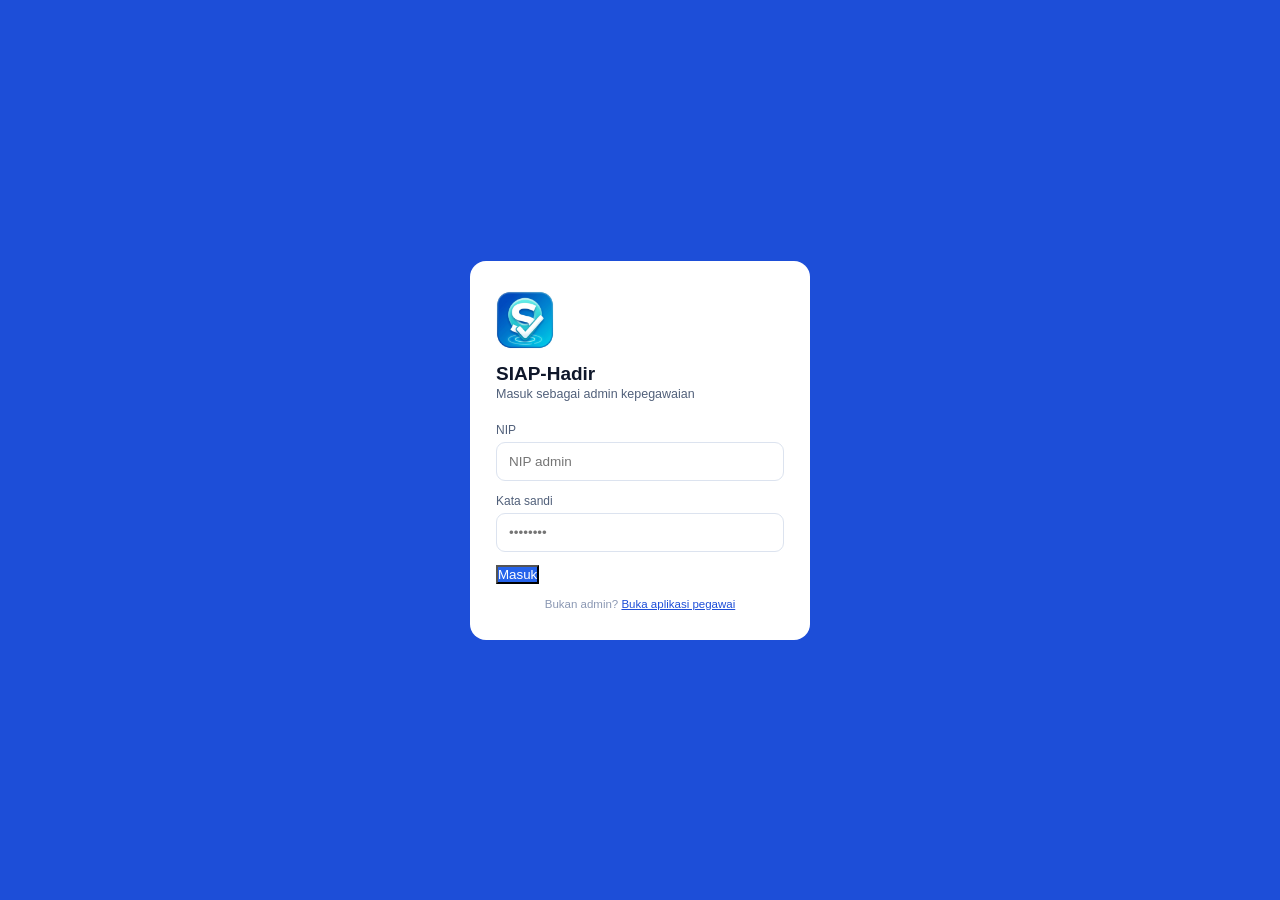
<file: docs/admin.html>
<!DOCTYPE html>
<html lang="id">
<head>
<meta charset="UTF-8">
<meta name="viewport" content="width=device-width, initial-scale=1.0">
<title>SIAP-Hadir — Admin</title>
<link rel="icon" type="image/png" href="favicon-32.png">
<link rel="apple-touch-icon" href="icon-180.png">
<link rel="stylesheet" href="style.css">
<style>
  body{ min-height:100vh; }
  #screen-login{ min-height:100vh; display:flex; align-items:center; justify-content:center; background:var(--navy); }
  .login-card{ width:340px; background:var(--surface); border-radius:16px; padding:30px 26px; }
  .login-badge{ width:58px; height:58px; border-radius:14px; overflow:hidden; margin-bottom:14px; }
  .login-badge img{ width:100%; height:100%; object-fit:cover; display:block; }
  .login-title{ font-size:19px; font-weight:700; margin-bottom:2px; }
  .login-sub{ font-size:12.5px; color:var(--text-sec); margin-bottom:22px; }
  .field-group{ margin-bottom:13px; }
  .field-group label{ font-size:12px; color:var(--text-sec); display:block; margin-bottom:5px; }
  .field-group input, .field-group select, .field-group textarea{ width:100%; padding:11px 12px; border-radius:9px; border:1px solid var(--border); font-size:13.5px; }
  .login-error{ background:var(--danger-bg); color:var(--danger); padding:9px 11px; border-radius:8px; font-size:12.5px; margin-bottom:12px; }

  #adminApp{ display:none; min-height:100vh; }
  .topbar{ background:var(--navy); color:#fff; padding:16px 24px; display:flex; align-items:center; justify-content:space-between; }
  .topbar .brand{ display:flex; align-items:center; gap:10px; font-weight:700; font-size:15px; }
  .topbar .brand .dot{ width:9px; height:9px; border-radius:50%; background:var(--gold); }
  .topbar .userinfo{ font-size:12.5px; color:#C7D3DE; display:flex; align-items:center; gap:12px; }
  .topbar button{ background:rgba(255,255,255,0.12); color:#fff; border:none; padding:7px 13px; border-radius:8px; font-size:12px; }

  .tabbar{ display:flex; gap:6px; padding:14px 24px 0; background:var(--surface); border-bottom:1px solid var(--border); overflow-x:auto; }
  .tab-btn{ background:none; border:none; padding:10px 16px; font-size:13px; font-weight:600; color:var(--text-sec); border-bottom:2px solid transparent; white-space:nowrap; }
  .tab-btn.active{ color:var(--navy); border-bottom-color:var(--navy); }

  .wrap{ max-width:1000px; margin:0 auto; padding:22px 24px 60px; }
  .panel{ display:none; }
  .panel.active{ display:block; }
  .toolbar{ display:flex; flex-wrap:wrap; gap:10px; align-items:center; margin-bottom:16px; justify-content:space-between; }
  .toolbar-left{ display:flex; gap:10px; align-items:center; flex-wrap:wrap; }
  input[type=date], input[type=month], select{ padding:9px 11px; border-radius:8px; border:1px solid var(--border); font-size:13px; }
  table{ width:100%; border-collapse:collapse; background:var(--surface); border:1px solid var(--border); border-radius:12px; overflow:hidden; }
  thead th{ text-align:left; font-size:11.5px; text-transform:uppercase; letter-spacing:0.03em; color:var(--text-sec); background:var(--bg); padding:11px 14px; }
  tbody td{ padding:11px 14px; font-size:13px; border-top:1px solid var(--border); }
  tbody tr:hover{ background:#FAFBFB; }
  .pill-btn{ padding:6px 12px; border-radius:7px; font-size:12px; font-weight:600; border:none; margin-right:6px; }
  .pill-btn.approve{ background:var(--success-bg); color:var(--success); }
  .pill-btn.reject{ background:var(--danger-bg); color:var(--danger); }
  .pill-btn.edit{ background:var(--bg); color:var(--text-sec); }
  .stat-cards{ display:flex; gap:12px; margin-bottom:18px; flex-wrap:wrap; }
  .stat-card{ flex:1; min-width:140px; background:var(--surface); border:1px solid var(--border); border-radius:12px; padding:16px; }
  .stat-card .num{ font-size:22px; font-weight:700; color:var(--navy); }
  .stat-card .lbl{ font-size:12px; color:var(--text-sec); margin-top:3px; }

  .modal-bg{ position:fixed; inset:0; background:rgba(20,40,63,0.45); display:flex; align-items:center; justify-content:center; z-index:200; }
  .modal-bg.hidden{ display:none; }
  .modal-card{ width:420px; max-width:92vw; background:var(--surface); border-radius:16px; padding:22px; max-height:88vh; overflow-y:auto; }
  .modal-title{ font-size:16px; font-weight:700; margin-bottom:16px; }
  .field-row{ display:flex; gap:10px; }
  .field-row .field-group{ flex:1; }
  .modal-actions{ display:flex; gap:10px; margin-top:16px; }
  .modal-actions button{ flex:1; padding:11px; border-radius:9px; font-size:13.5px; font-weight:700; border:none; }
  .modal-actions .cancel{ background:var(--bg); color:var(--text-sec); }
  .modal-actions .submit{ background:var(--navy); color:#fff; }
  .empty{ text-align:center; color:var(--text-mute); font-size:13px; padding:30px 0; }
</style>
<link rel="manifest" href="manifest.json">
</head>
<body>

<!-- LOGIN -->
<div id="screen-login">
  <div class="login-card">
    <div class="login-badge"><img src="icon-192.png" alt="SIAP-Hadir"></div>
    <div class="login-title">SIAP-Hadir</div>
    <div class="login-sub">Masuk sebagai admin kepegawaian</div>
    <div id="loginError" class="login-error hidden"></div>
    <div class="field-group"><label>NIP</label><input id="inNip" type="text" placeholder="NIP admin"></div>
    <div class="field-group"><label>Kata sandi</label><input id="inPass" type="password" placeholder="••••••••"></div>
    <button class="btn-primary" onclick="login()">Masuk</button>
    <p style="text-align:center; font-size:11.5px; color:var(--text-mute); margin-top:14px;">
      Bukan admin? <a href="index.html" style="color:var(--navy);">Buka aplikasi pegawai</a>
    </p>
  </div>
</div>

<!-- ADMIN APP -->
<div id="adminApp">
  <div class="topbar">
    <div class="brand"><span class="dot"></span> SIAP-Hadir · Admin</div>
    <div class="userinfo">
      <select id="selectTema" onchange="ubahTema(this.value)" style="background:rgba(255,255,255,0.12); color:#fff; border:none; padding:7px 10px; border-radius:8px; font-size:12px;">
        <option value="auto">🖥️ Otomatis</option>
        <option value="light">☀️ Terang</option>
        <option value="dark">🌙 Gelap</option>
      </select>
      <span id="adminNama">-</span><button onclick="logout()">Keluar</button>
    </div>
  </div>
  <div class="tabbar">
    <button class="tab-btn active" data-tab="rekap" onclick="gantiTab('rekap')">Rekap Kehadiran</button>
    <button class="tab-btn" data-tab="pegawai" onclick="gantiTab('pegawai')">Pegawai</button>
    <button class="tab-btn" data-tab="izin" onclick="gantiTab('izin')">Pengajuan Izin</button>
    <button class="tab-btn" data-tab="lokasi" onclick="gantiTab('lokasi')">Lokasi Kantor</button>
  </div>

  <div class="wrap">

    <!-- REKAP -->
    <div class="panel active" id="panel-rekap">
      <div class="stat-cards" id="rekapStat"></div>
      <div class="toolbar">
        <div class="toolbar-left">
          <input type="date" id="rekapTanggal" onchange="muatRekap()">
        </div>
        <button class="btn-gold" onclick="exportCsv()">Unduh rekap bulan ini (CSV)</button>
      </div>
      <table>
        <thead><tr><th>Nama</th><th>NIP</th><th>Unit</th><th>Masuk</th><th>Status</th><th>Pulang</th><th>Radius</th><th>Wajah</th></tr></thead>
        <tbody id="rekapBody"><tr><td colspan="8" class="empty">Memuat…</td></tr></tbody>
      </table>
    </div>

    <!-- PEGAWAI -->
    <div class="panel" id="panel-pegawai">
      <div class="toolbar"><div></div><button class="btn-gold" onclick="bukaFormPegawai()">+ Tambah pegawai</button></div>
      <table>
        <thead><tr><th>Nama</th><th>NIP</th><th>Jabatan</th><th>Unit</th><th>Jadwal</th><th>Status</th><th></th></tr></thead>
        <tbody id="pegawaiBody"><tr><td colspan="7" class="empty">Memuat…</td></tr></tbody>
      </table>
    </div>

    <!-- IZIN -->
    <div class="panel" id="panel-izin">
      <div class="toolbar">
        <div class="toolbar-left">
          <select id="izinFilter" onchange="muatIzinAdmin()">
            <option value="menunggu">Menunggu</option>
            <option value="disetujui">Disetujui</option>
            <option value="ditolak">Ditolak</option>
            <option value="">Semua</option>
          </select>
        </div>
      </div>
      <table>
        <thead><tr><th>Nama</th><th>Jenis</th><th>Tanggal</th><th>Keterangan</th><th>Status</th><th></th></tr></thead>
        <tbody id="izinBody"><tr><td colspan="6" class="empty">Memuat…</td></tr></tbody>
      </table>
    </div>

    <!-- LOKASI -->
    <div class="panel" id="panel-lokasi">
      <div class="modal-card" style="width:100%; max-width:420px; margin:0;">
        <div class="modal-title">Titik lokasi kantor</div>
        <div class="field-group"><label>Nama lokasi</label><input id="fLokasiNama" type="text"></div>
        <div class="field-row">
          <div class="field-group"><label>Latitude</label><input id="fLokasiLat" type="text"></div>
          <div class="field-group"><label>Longitude</label><input id="fLokasiLng" type="text"></div>
        </div>
        <div class="field-group"><label>Radius toleransi (meter)</label><input id="fLokasiRadius" type="number"></div>
        <button class="pill-btn edit" style="margin-bottom:14px;" onclick="gunakanLokasiSaatIni()">📍 Gunakan lokasi perangkat ini</button>
        <button class="btn-primary" onclick="simpanLokasi()">Simpan lokasi kantor</button>
      </div>
    </div>

  </div>
</div>

<!-- Modal tambah/edit pegawai -->
<div class="modal-bg hidden" id="modalPegawai">
  <div class="modal-card">
    <div class="modal-title" id="modalPegawaiTitle">Tambah pegawai</div>
    <input type="hidden" id="fPegawaiId">
    <div class="field-row">
      <div class="field-group"><label>NIP</label><input id="fNip" type="text"></div>
      <div class="field-group"><label>Nama</label><input id="fNama" type="text"></div>
    </div>
    <div class="field-row">
      <div class="field-group"><label>Jabatan</label><input id="fJabatan" type="text"></div>
      <div class="field-group"><label>Unit kerja</label><input id="fUnit" type="text"></div>
    </div>
    <div class="field-row">
      <div class="field-group"><label>Jam masuk</label><input id="fJamMasuk" type="time" value="07:30"></div>
      <div class="field-group"><label>Jam pulang</label><input id="fJamPulang" type="time" value="16:00"></div>
    </div>
    <div class="field-row">
      <div class="field-group"><label>Toleransi telat (menit)</label><input id="fToleransi" type="number" value="15"></div>
      <div class="field-group"><label>Peran</label><select id="fRole"><option value="pegawai">Pegawai</option><option value="admin">Admin</option></select></div>
    </div>
    <div class="field-group"><label id="fPassLabel">Kata sandi awal</label><input id="fPassword" type="text" placeholder="Minimal 6 karakter"></div>
    <div class="field-group" id="fStatusWrap" style="display:none;">
      <label>Status</label>
      <select id="fStatus"><option value="aktif">Aktif</option><option value="nonaktif">Nonaktif</option></select>
    </div>
    <div class="field-group" id="fBiometrikWrap" style="display:none;">
      <button class="pill-btn reject" style="width:100%;" onclick="cabutSemuaPerangkatPegawai()">🔒 Cabut semua akses login biometrik pegawai ini</button>
      <div style="font-size:11px; color:var(--text-mute); margin-top:6px;">Gunakan jika HP pegawai hilang/dicuri — pegawai wajib masuk dengan NIP &amp; kata sandi lagi setelah ini.</div>
    </div>
    <div class="modal-actions">
      <button class="cancel" onclick="tutupModal('modalPegawai')">Batal</button>
      <button class="submit" onclick="simpanPegawai()">Simpan</button>
    </div>
  </div>
</div>

<script src="admin.js"></script>
<script src="sfx.js"></script>
</body>
</html>
</file>
<file: docs/style.css>
/* ===========================================================
   SIAP-Hadir — Tema Dashboard Gelap
   Ubah nilai di :root untuk menyesuaikan warna & identitas visual.
   =========================================================== */
:root{
  --bg:#0A1120;
  --surface:#111A2E;
  --surface-2:#16213A;
  --surface-hover:#1C2944;
  --border:#22304D;
  --border-soft:#1A2540;
  --text:#E9EEF7;
  --text-sec:#96A6C4;
  --text-mute:#5E7096;
  --blue:#3B82F6;
  --blue-dark:#2563EB;
  --blue-bg:rgba(59,130,246,0.14);
  --success:#22C55E;
  --success-bg:rgba(34,197,94,0.14);
  --warn:#F59E0B;
  --warn-bg:rgba(245,158,11,0.14);
  --danger:#EF4444;
  --danger-bg:rgba(239,68,68,0.14);
  --purple:#8B5CF6;
  --purple-bg:rgba(139,92,246,0.14);
  --header-bg:rgba(10,17,32,0.85);
  --wallpaper-tint:rgba(8,14,28,0.88);
  --cam-bg:#050810;
  --cam-overlay:rgba(5,8,16,0.92);
  --radius:14px;
  --radius-sm:10px;

  /* alias kompatibilitas mundur untuk admin.html/admin.js (tema lama) */
  --navy:var(--blue-dark);
  --navy-2:var(--surface-2);
  --navy-3:var(--surface-hover);
  --gold:var(--blue);
  --gold-light:var(--blue-bg);
}

/* ===========================================================
   Tema Terang — aktif saat html[data-theme="light"]
   =========================================================== */
:root[data-theme="light"]{
  --bg:#F1F4F9;
  --surface:#FFFFFF;
  --surface-2:#F3F6FB;
  --surface-hover:#E8EDF6;
  --border:#DCE3EF;
  --border-soft:#E7ECF5;
  --text:#0F172A;
  --text-sec:#51607A;
  --text-mute:#8B98B3;
  --blue:#2563EB;
  --blue-dark:#1D4ED8;
  --blue-bg:rgba(37,99,235,0.09);
  --success:#15803D;
  --success-bg:rgba(21,128,61,0.10);
  --warn:#B45309;
  --warn-bg:rgba(180,83,9,0.10);
  --danger:#B91C1C;
  --danger-bg:rgba(185,28,28,0.10);
  --purple:#6D28D9;
  --purple-bg:rgba(109,40,217,0.10);
  --header-bg:rgba(255,255,255,0.82);
  --wallpaper-tint:rgba(241,244,249,0.90);
  --cam-bg:#E7ECF3;
  --cam-overlay:rgba(255,255,255,0.93);
}
*{box-sizing:border-box; margin:0; padding:0;}
body{
  background:var(--bg);
  color:var(--text);
  font-family:-apple-system,BlinkMacSystemFont,"Segoe UI",Roboto,Helvetica,Arial,sans-serif;
  -webkit-font-smoothing:antialiased;
  transition:background-color .2s ease, color .2s ease;
  position:relative;
}
/* Wallpaper aplikasi (dipisah jadi 2 lapisan: foto tetap diam, cuma warna overlay-nya yang
   bertransisi halus saat ganti tema — jauh lebih mulus daripada transisi background-image). */
body::before{
  content:''; position:fixed; inset:0; z-index:-2;
  background:url('wallpaper.jpg') center/cover no-repeat fixed;
}
body::after{
  content:''; position:fixed; inset:0; z-index:-1;
  background:var(--wallpaper-tint);
  transition:background-color .35s ease;
}
*, *::before, *::after{ transition:background-color .3s ease, border-color .3s ease, color .3s ease, box-shadow .3s ease; }
button{font-family:inherit; cursor:pointer;}
input, select, textarea{font-family:inherit;}
.hidden{display:none !important;}
a{color:var(--blue);}

.btn{
  border:none; border-radius:var(--radius-sm); font-weight:600; cursor:pointer;
  display:inline-flex; align-items:center; justify-content:center; gap:8px;
  padding:11px 18px; font-size:13.5px; transition:opacity .15s;
}
.btn:hover{opacity:0.88;}
.btn:disabled{opacity:0.5; cursor:not-allowed;}
.btn-primary{background:var(--blue); color:#fff;}
.btn-outline{background:transparent; color:var(--text); border:1px solid var(--border);}
.btn-ghost{background:var(--surface-2); color:var(--text-sec);}
.btn-danger{background:var(--danger-bg); color:var(--danger);}
.btn-success{background:var(--success-bg); color:var(--success);}
.btn-block{width:100%;}

.card{
  background:var(--surface);
  border:1px solid var(--border-soft);
  border-radius:var(--radius);
  padding:18px;
}
.badge{ font-size:11px; font-weight:700; padding:4px 10px; border-radius:20px; white-space:nowrap; }
.badge.hadir, .badge.on-time, .badge.ok{ background:var(--success-bg); color:var(--success); }
.badge.telat, .badge.warn{ background:var(--warn-bg); color:var(--warn); }
.badge.alpha, .badge.error{ background:var(--danger-bg); color:var(--danger); }
.badge.izin, .badge.dinas_luar, .badge.info{ background:var(--purple-bg); color:var(--purple); }
.badge.menunggu{ background:var(--blue-bg); color:var(--blue); }

.toast{
  position:fixed; left:50%; bottom:24px; transform:translateX(-50%);
  background:var(--surface-2); border:1px solid var(--border); color:var(--text);
  padding:12px 18px; border-radius:var(--radius-sm); font-size:13px; z-index:999;
  box-shadow:0 10px 30px rgba(0,0,0,0.4); max-width:90vw;
}
.toast.error{ border-color:var(--danger); color:var(--danger); }

::-webkit-scrollbar{ width:8px; height:8px; }
::-webkit-scrollbar-thumb{ background:var(--border); border-radius:8px; }
::-webkit-scrollbar-track{ background:transparent; }

/* ---------- CHAT ---------- */
.chat-shell{ position:relative; display:flex; height:calc(100vh - 220px); min-height:480px; background:var(--surface); border:1px solid var(--border-soft); border-radius:var(--radius); overflow:hidden; }
.chat-sidebar{ width:290px; flex-shrink:0; border-right:1px solid var(--border-soft); display:flex; flex-direction:column; padding:14px; overflow-y:auto; }
.chat-sidebar-head{ display:flex; gap:8px; margin-bottom:6px; }
.chat-sidebar-head input{ flex:1; padding:9px 11px; border-radius:9px; border:1px solid var(--border); background:var(--surface-2); color:var(--text); font-size:12.5px; outline:none; }
.chat-list-item{ display:flex; align-items:center; gap:10px; padding:9px 8px; border-radius:10px; cursor:pointer; }
.chat-list-item .unread-dot{ width:9px; height:9px; border-radius:50%; background:var(--danger); margin-left:auto; flex-shrink:0; }
.chat-list-item.punya-baru .lbl{ font-weight:800; color:var(--text); }
.chat-list-item.punya-baru .sub{ color:var(--text); font-weight:600; }
.chat-list-item:hover{ background:var(--surface-2); }
.chat-list-item .lbl{ font-size:13px; font-weight:600; }
.chat-list-item .sub{ font-size:11px; color:var(--text-mute); white-space:nowrap; overflow:hidden; text-overflow:ellipsis; max-width:170px; }
.chat-list-item .user-avatar{ position:relative; }
.presence-dot{ position:absolute; bottom:-1px; right:-1px; width:9px; height:9px; border-radius:50%; background:var(--text-mute); border:2px solid var(--surface); }
.presence-dot.online{ background:var(--success); }

.chat-main{ flex:1; display:flex; flex-direction:column; position:relative; }
.chat-empty{ flex:1; display:flex; align-items:center; justify-content:center; color:var(--text-mute); font-size:13px; }
.chat-thread{ flex:1; display:flex; flex-direction:column; min-height:0; }
.chat-thread-head{ display:flex; align-items:center; gap:10px; padding:12px 16px; border-bottom:1px solid var(--border-soft); }
.chat-back{ display:none; background:none; border:none; color:var(--text-sec); font-size:18px; }
.chat-thread-name{ font-size:13.5px; font-weight:700; }
.chat-thread-status{ font-size:11px; color:var(--text-mute); }
.chat-messages{ flex:1; overflow-y:auto; padding:16px; display:flex; flex-direction:column; gap:8px; }
.bubble-row{ display:flex; }
.bubble-row.mine{ justify-content:flex-end; }
.bubble{ max-width:68%; background:var(--surface-2); border:1px solid var(--border); border-radius:14px 14px 14px 4px; padding:9px 12px; font-size:13px; line-height:1.5; }
.bubble.mine{ background:var(--blue); color:#fff; border-color:var(--blue); border-radius:14px 14px 4px 14px; }
.bubble-time{ font-size:9.5px; opacity:0.7; margin-top:3px; text-align:right; }
.bubble-img{ max-width:220px; border-radius:8px; display:block; margin-bottom:4px; cursor:pointer; }
.read-status{ font-size:10px; color:var(--text-mute); text-align:right; margin-top:2px; }
.chat-input-row{ display:flex; align-items:center; gap:8px; padding:12px 14px; border-top:1px solid var(--border-soft); }
.chat-input-row input[type=text], .chat-input-row input:not([type]){ flex:1; padding:11px 13px; border-radius:20px; border:1px solid var(--border); background:var(--surface-2); color:var(--text); font-size:13px; outline:none; }
.checkbox-row{ display:flex; align-items:center; gap:8px; padding:8px 4px; font-size:13px; border-bottom:1px solid var(--border-soft); }
@media (max-width:820px){
  .chat-shell{ height:calc(100vh - 180px); }
  .chat-sidebar{ position:absolute; inset:0; z-index:3; background:var(--surface); width:100%; }
  .chat-sidebar.tersembunyi{ display:none; }
  .chat-main{ position:absolute; inset:0; z-index:2; background:var(--surface); }
  .chat-main.tersembunyi{ display:none; }
  .chat-back{ display:block; }
}
</file>
